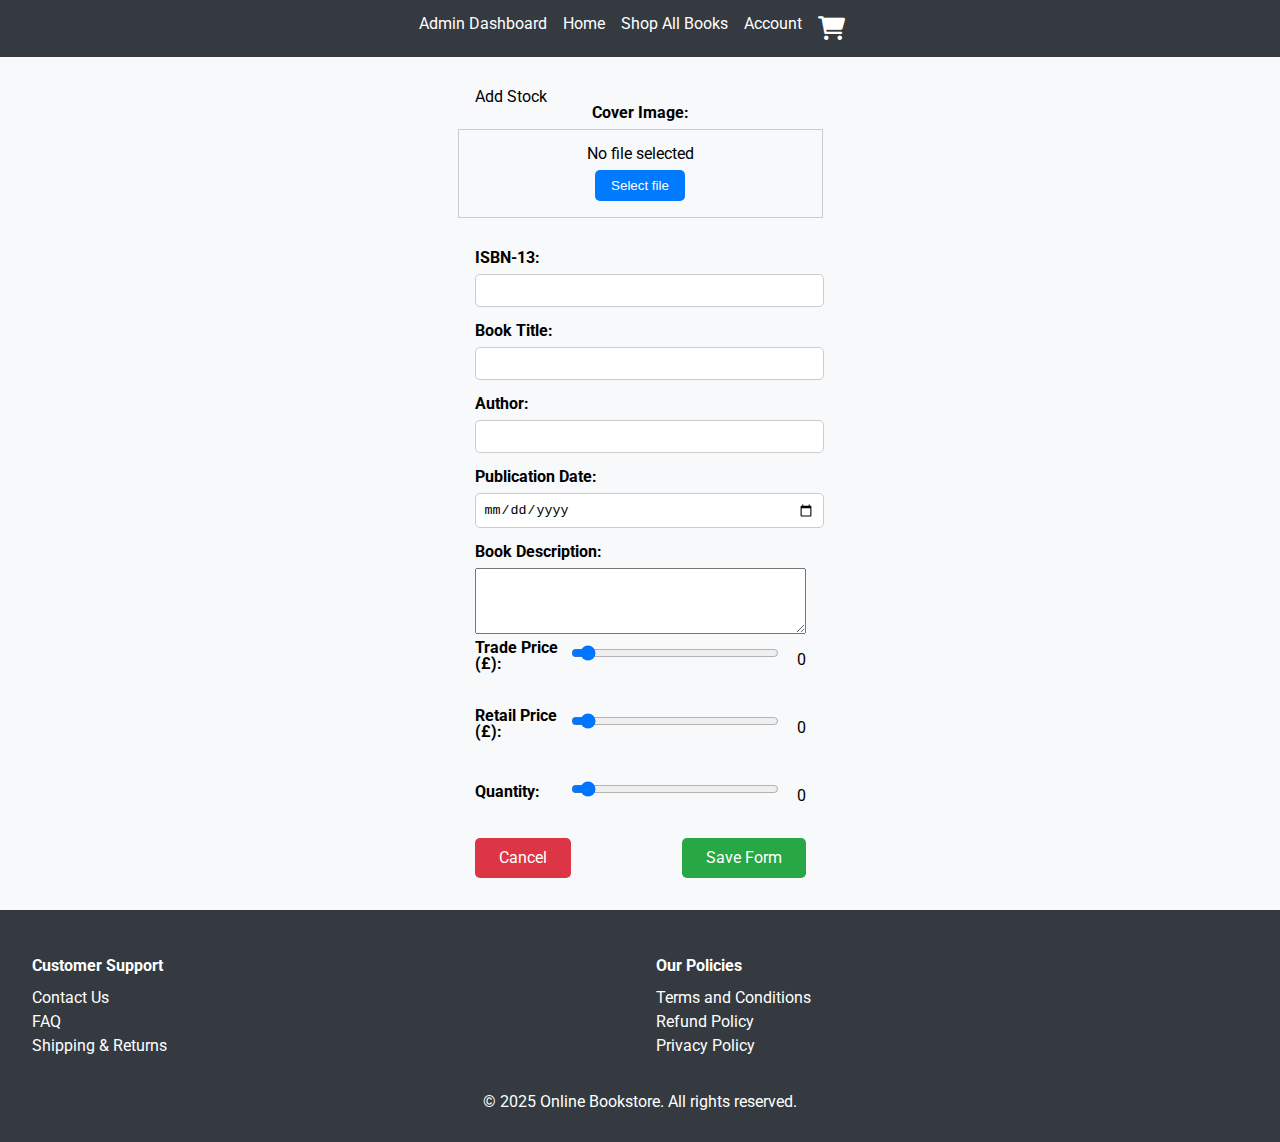
<file: admin/add_stock.html>
<!DOCTYPE html>
<html lang="en">
<head>
    <meta charset="UTF-8">
    <meta name="viewport" content="width=device-width, initial-scale=1.0">
    <title>Manage stock levels</title>
    <link rel="stylesheet" href="../assets/css/reset.css">
    <link rel="stylesheet" href="../assets/css/styles.css">
    <link rel="stylesheet" href="https://cdnjs.cloudflare.com/ajax/libs/font-awesome/6.0.0-beta3/css/all.min.css"> <!-- Font Awesome -->
    <link href="https://fonts.googleapis.com/css2?family=Roboto:wght@400;700&display=swap" rel="stylesheet"> 
</head>
<body>
    <header>
        <nav>
            <ul>
                <li><a href="stock_levels.html">Admin Dashboard</a></li>
                <li><a href="../public/index.html">Home</a></li>
                <li><a href="../public/shop_all_books.html">Shop All Books</a></li>
                <li><a href="../authentication/sign-in.html">Account</a></li>
                <li><a href="../cart/shopping_cart.html" id="cart-icon"><i class="fas fa-shopping-cart"></i></a></li>
            </ul>
        </nav>
    </header>

    <main>
        <section class="add-stock">
            <h2>Add Stock</h2>
            <form>
                <div class="file-input">
                    <label for="cover-image">Cover Image:</label>
                    <div class="file-box">
                        <p>No file selected</p>
                        <button type="button" onclick="document.getElementById('cover-image').click()">Select file</button>
                    </div>
                    <input type="file" id="cover-image" name="cover-image" accept="image/*" required onchange="document.querySelector('.file-box p').textContent = this.files[0].name">
                </div>

                <label for="isbn">ISBN-13:</label>
                <input type="text" id="isbn" name="isbn" required>
                
                <label for="book-name">Book Title:</label>
                <input type="text" id="book-name" name="book-name" required>
                
                <label for="author">Author:</label>
                <input type="text" id="author" name="author" required>
                
                <label for="publication-date">Publication Date:</label>
                <input type="date" id="publication-date" name="publication-date" required>

                <label for="description">Book Description:</label>
                <textarea id="description" name="description" rows="4" required></textarea>
                
                <div class="slider-container">
                    <label for="trade-price">Trade Price (£):</label>
                    <input type="range" id="trade-price" name="trade-price" min="0" max="100" step="1" value="0" oninput="this.nextElementSibling.value = this.value">
                    <output>0</output>
                </div>
                
                <div class="slider-container">
                    <label for="retail-price">Retail Price (£):</label>
                    <input type="range" id="retail-price" name="retail-price" min="0" max="100" step="1" value="0" oninput="this.nextElementSibling.value = this.value">
                    <output>0</output>
                </div>
                
                <div class="slider-container">
                    <label for="quantity">Quantity:</label>
                    <input type="range" id="quantity" name="quantity" min="0" max="20" step="1" value="0" oninput="this.nextElementSibling.value = this.value">
                    <output>0</output>
                </div>
                
                <!-- <div class="form-actions">
                    <button type="button" class="cancel-btn">Cancel</button>
                    <button type="submit" class="submit-btn">Save Form</button>
                </div> -->

                <div class = "redirect-buttons">
                    <a href="stock_levels.html" class="red-btn">Cancel</a>
                    <a href="stock_levels.html" class="green-btn">Save Form</a>
                </div>
            </form>
        </section>
    </main>


    <footer>
        <div class="footer-container">
            <div class="footer-column">
                <h3>Customer Support</h3>
                <ul>
                    <li><a href="#">Contact Us</a></li>
                    <li><a href="#">FAQ</a></li>
                    <li><a href="#">Shipping & Returns</a></li>
                </ul>
            </div>
            <div class="footer-column">
                <h3>Our Policies</h3>
                <ul>
                    <li><a href="#">Terms and Conditions</a></li>
                    <li><a href="#">Refund Policy</a></li>
                    <li><a href="#">Privacy Policy</a></li>
                </ul>
            </div>
        </div>
        <div class="footer-bottom">
            <p>&copy; 2025 Online Bookstore. All rights reserved.</p>
        </div>
    </footer>
</body>
</html>
</file>
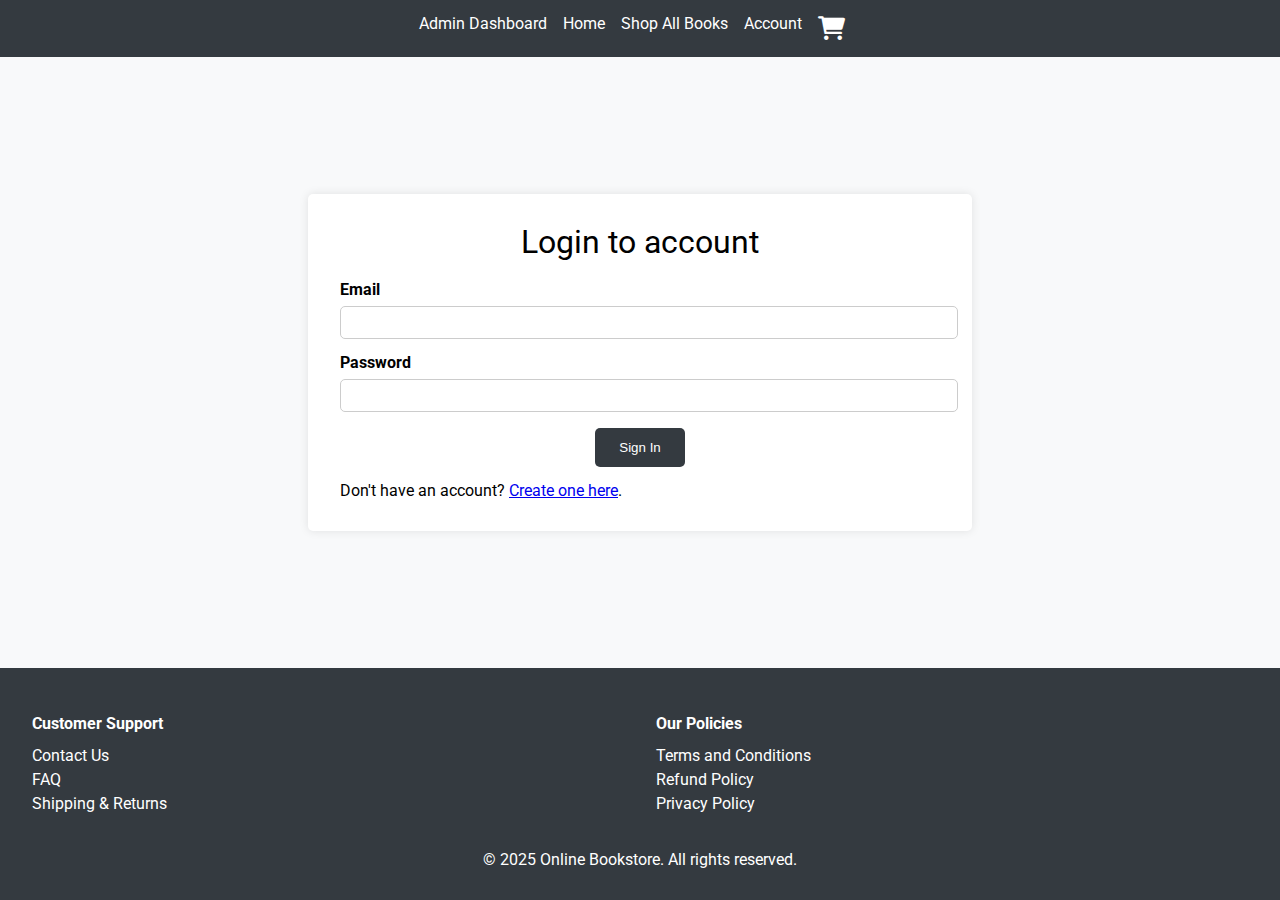
<file: authentication/sign-in.html>
<!DOCTYPE html>
<html lang="en">
<head>
    <meta charset="UTF-8">
    <meta name="viewport" content="width=device-width, initial-scale=1.0">
    <title>Sign In</title>
    <link rel="stylesheet" href="../assets/css/reset.css">
    <link rel="stylesheet" href="../assets/css/styles.css">
    <link rel="stylesheet" href="https://cdnjs.cloudflare.com/ajax/libs/font-awesome/6.0.0-beta3/css/all.min.css"> <!-- Font Awesome -->
    <link href="https://fonts.googleapis.com/css2?family=Roboto:wght@400;700&display=swap" rel="stylesheet">
</head>
<body>
    <header>
        <nav>
            <ul>
                <li><a href="../admin/stock_levels.html">Admin Dashboard</a></li>
                <li><a href="../public/index.html">Home</a></li>
                <li><a href="../public/shop_all_books.html">Shop All Books</a></li>
                <li><a href="../authentication/sign-in.html">Account</a></li>
                <li><a href="../cart/shopping_cart.html" id="cart-icon"><i class="fas fa-shopping-cart"></i></a></li>
            </ul>
        </nav>
    </header>

    <main>
        <section class="login">
            <h2>Login to account</h2>
            <form action="sign_in.php" method="POST">
                <label for="email">Email</label>
                <input type="email" id="email" name="email" required>

                <label for="password">Password</label>
                <input type="password" id="password" name="password" required>

                <button type="submit">Sign In</button>
            </form>
            <br>
            <p>Don't have an account? <a href="../authentication/create_account.html">Create one here</a>.</p>
        </section>
    </main>

 
    <footer>
        <div class="footer-container">
            <div class="footer-column">
                <h3>Customer Support</h3>
                <ul>
                    <li><a href="#">Contact Us</a></li>
                    <li><a href="#">FAQ</a></li>
                    <li><a href="#">Shipping & Returns</a></li>
                </ul>
            </div>
            <div class="footer-column">
                <h3>Our Policies</h3>
                <ul>
                    <li><a href="#">Terms and Conditions</a></li>
                    <li><a href="#">Refund Policy</a></li>
                    <li><a href="#">Privacy Policy</a></li>
                </ul>
            </div>
        </div>
        <div class="footer-bottom">
            <p>&copy; 2025 Online Bookstore. All rights reserved.</p>
        </div>
    </footer>
</body>
</html>
</file>
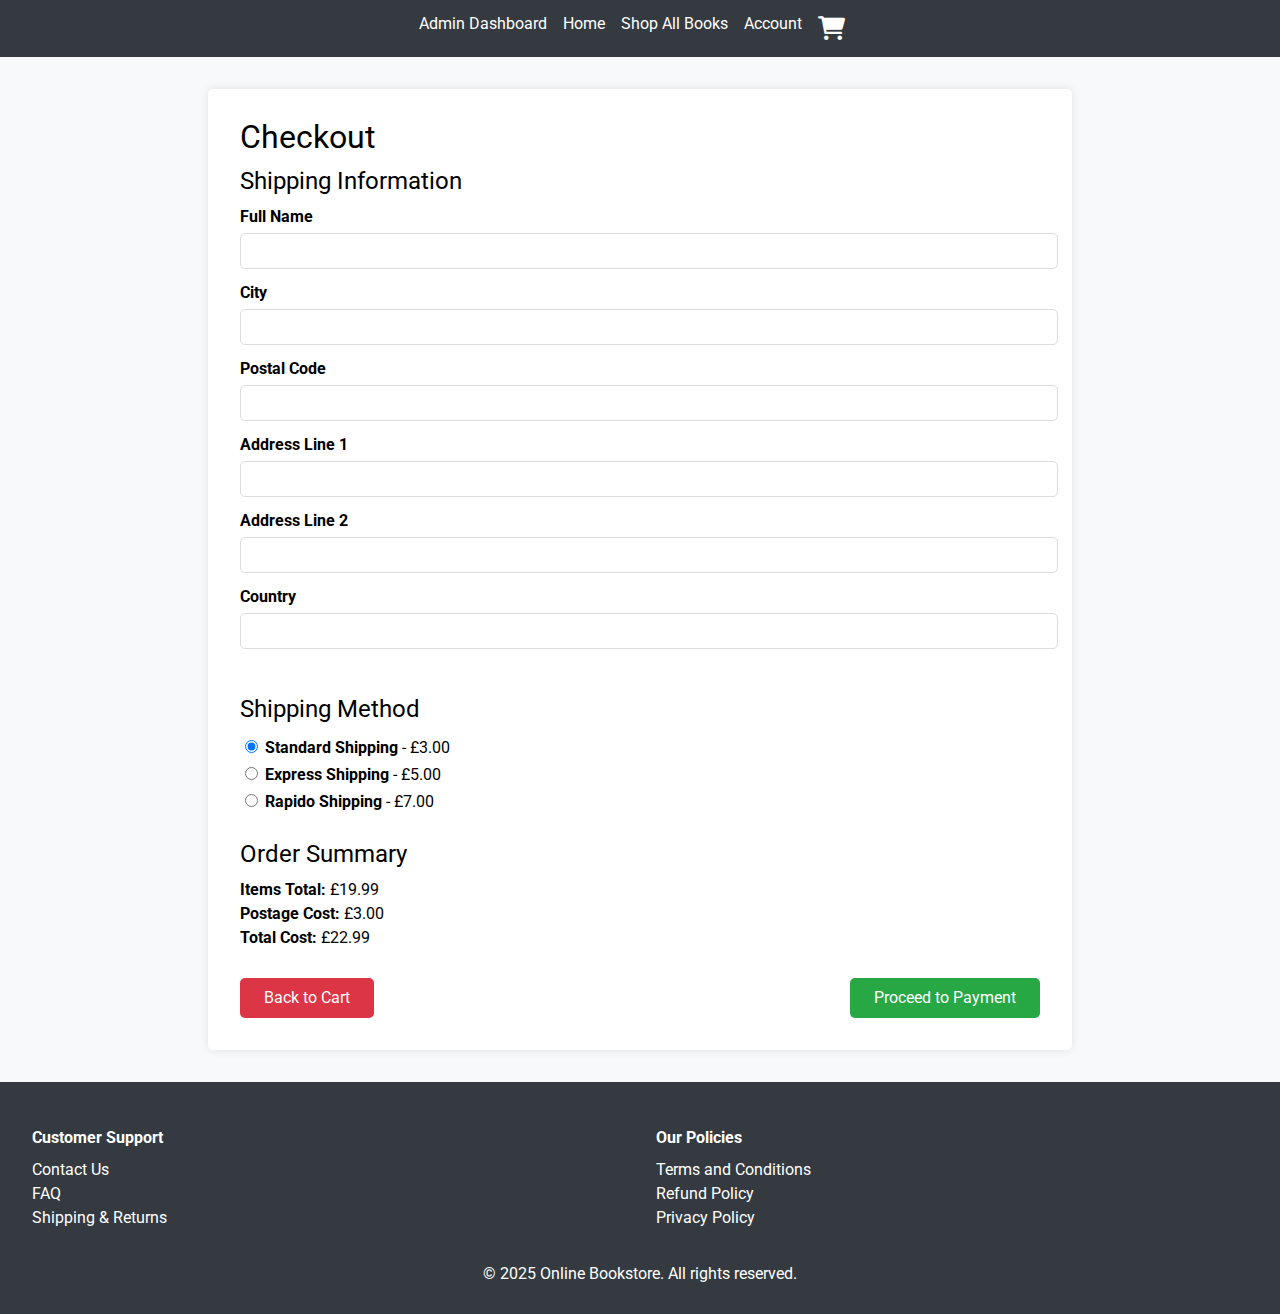
<file: public/checkout.html>
<!DOCTYPE html>
<html lang="en">
<head>
    <meta charset="UTF-8">
    <meta name="viewport" content="width=device-width, initial-scale=1.0">
    <title>Shopping Cart</title>
    <link rel="stylesheet" href="../assets/css/reset.css">
    <link rel="stylesheet" href="../assets/css/styles.css">
    <link rel="stylesheet" href="https://cdnjs.cloudflare.com/ajax/libs/font-awesome/6.0.0-beta3/css/all.min.css"> <!-- Font Awesome -->
    <link href="https://fonts.googleapis.com/css2?family=Roboto:wght@400;700&display=swap" rel="stylesheet"> 
</head>
</head>
<body>
    <header>
        <nav>
            <ul>
                <li><a href="../admin/stock_levels.html">Admin Dashboard</a></li>
                <li><a href="../public/index.html">Home</a></li>
                <li><a href="../public/shop_all_books.html">Shop All Books</a></li>
                <li><a href="../authentication/sign-in.html">Account</a></li>
                <li><a href="../cart/shopping_cart.html" id="cart-icon"><i class="fas fa-shopping-cart"></i></a></li>
            </ul>
        </nav>
    </header>

    <main>
        <section class="checkout">
            <h2>Checkout</h2>

            <div class="shipping-information">
                <h3>Shipping Information</h3>
                <form>
                    <label for="full-name">Full Name</label>
                    <input type="text" id="full-name" name="full-name" required>
                    
                    <label for="address">City</label>
                    <input type="text" id="address" name="address" required>
                    
                    <label for="city">Postal Code</label>
                    <input type="text" id="city" name="city" required>
                    
                    <label for="state">Address Line 1</label>
                    <input type="text" id="state" name="state" required>
                    
                    <label for="zip-code">Address Line 2</label>
                    <input type="text" id="zip-code" name="zip-code" required>
                    
                    <label for="country">Country</label>
                    <input type="text" id="country" name="country" required>
                </form>
            </div>

            <div class="shipping-method">
                <h3>Shipping Method</h3>
                <label>
                    <input type="radio" name="shipping" value="standard" checked> <strong>Standard Shipping</strong> - £3.00
                </label>
                <label>
                    <input type="radio" name="shipping" value="express"> <strong>Express Shipping</strong> - £5.00
                </label>
                <label>
                    <input type="radio" name="shipping" id="rapido"> <strong>Rapido Shipping</strong> - £7.00
                </label>
            </div>

            <div class="order-summary">
                <h3>Order Summary</h3>
                <p><strong>Items Total:</strong> £19.99</p>
                <p><strong>Postage Cost:</strong> £3.00</p>
                <p><strong>Total Cost:</strong> £22.99</p>
            </div>

            <div class = "redirect-buttons">
                <a href="../cart/shopping_cart.html" class="red-btn">Back to Cart</a>
                <a href="payment.html" class="green-btn">Proceed to Payment</a>
            </div>
        </section>
    </main>

    <footer>
        <div class="footer-container">
            <div class="footer-column">
                <h3>Customer Support</h3>
                <ul>
                    <li><a href="#">Contact Us</a></li>
                    <li><a href="#">FAQ</a></li>
                    <li><a href="#">Shipping & Returns</a></li>
                </ul>
            </div>
            <div class="footer-column">
                <h3>Our Policies</h3>
                <ul>
                    <li><a href="#">Terms and Conditions</a></li>
                    <li><a href="#">Refund Policy</a></li>
                    <li><a href="#">Privacy Policy</a></li>
                </ul>
            </div>
        </div>
        <div class="footer-bottom">
            <p>&copy; 2025 Online Bookstore. All rights reserved.</p>
        </div>
    </footer>
</body>
</html>
</file>
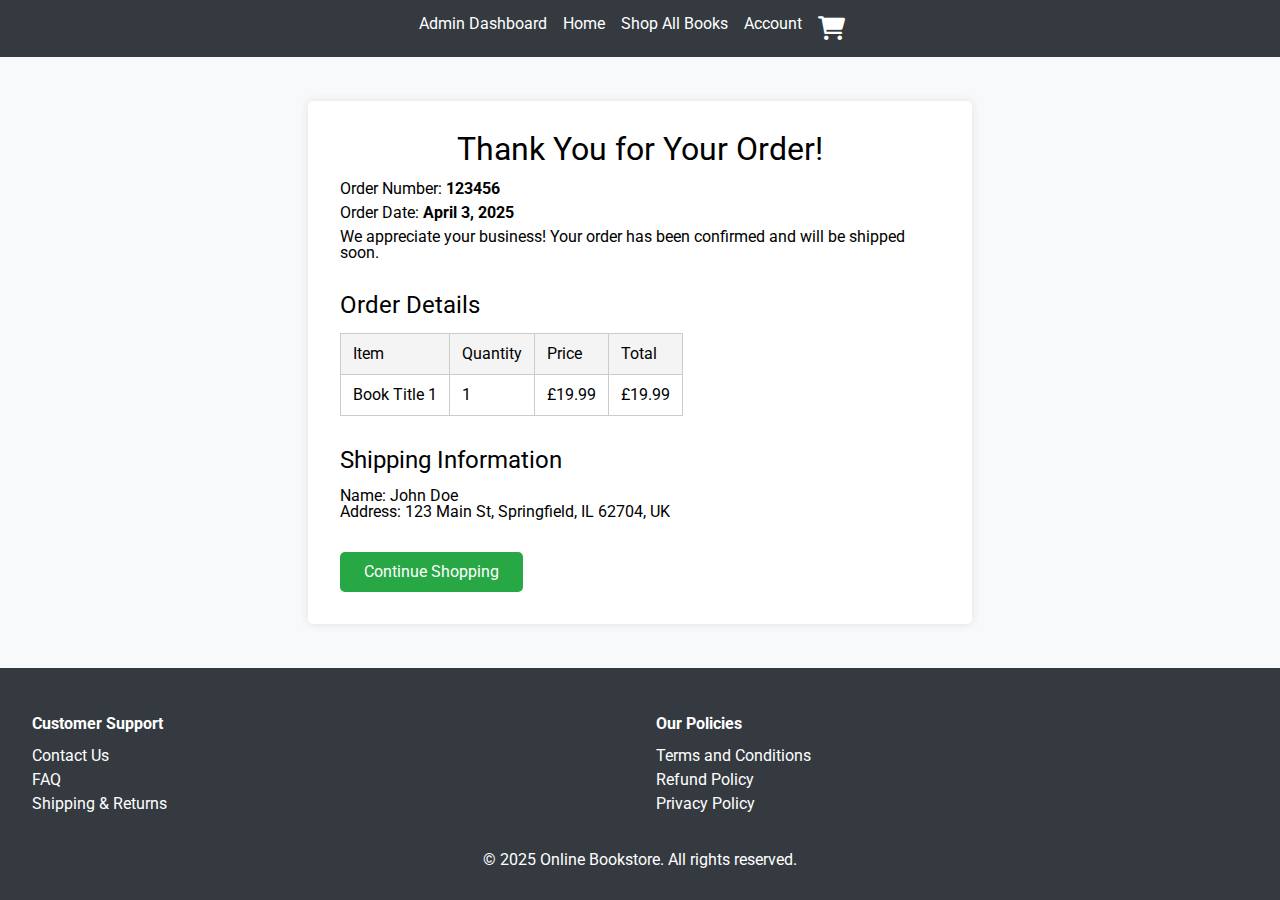
<file: public/order_confirmation.html>
<!DOCTYPE html>
<html lang="en">
<head>
    <meta charset="UTF-8">
    <meta name="viewport" content="width=device-width, initial-scale=1.0">
    <title>Order Confirmation</title>
    <link rel="stylesheet" href="../assets/css/reset.css">
    <link rel="stylesheet" href="../assets/css/styles.css">
    <link rel="stylesheet" href="https://cdnjs.cloudflare.com/ajax/libs/font-awesome/6.0.0-beta3/css/all.min.css"> <!-- Font Awesome -->
    <link href="https://fonts.googleapis.com/css2?family=Roboto:wght@400;700&display=swap" rel="stylesheet"> 
</head>
</head>
<body>
    <header>
        <nav>
            <ul>
                <li><a href="../admin/stock_levels.html">Admin Dashboard</a></li>
                <li><a href="../public/index.html">Home</a></li>
                <li><a href="../public/shop_all_books.html">Shop All Books</a></li>
                <li><a href="../authentication/sign-in.html">Account</a></li>
                <li><a href="../cart/shopping_cart.html" id="cart-icon"><i class="fas fa-shopping-cart"></i></a></li>
            </ul>
        </nav>
    </header>

    <main>
        <section class="order-confirmation">
            <h2>Thank You for Your Order!</h2>
            <div class="order-summary">
                <p>Order Number: <strong>123456</strong></p>
                <p>Order Date: <strong>April 3, 2025</strong></p>
                <p>We appreciate your business! Your order has been confirmed and will be shipped soon.</p>
            </div>
            <div class="order-details">
                <h3>Order Details</h3>
                <table>
                    <thead>
                        <tr>
                            <th>Item</th>
                            <th>Quantity</th>
                            <th>Price</th>
                            <th>Total</th>
                        </tr>
                    </thead>
                    <tbody>
                        <tr>
                            <td>Book Title 1</td>
                            <td>1</td>
                            <td>£19.99</td>
                            <td>£19.99</td>
                        </tr>
                        <!-- Repeat similar rows for other items in the order -->
                    </tbody>
                </table>
            </div>
            <div class="shipping-information">
                <h3>Shipping Information</h3>
                <p>Name: John Doe</p>
                <p>Address: 123 Main St, Springfield, IL 62704, UK</p>
            </div>
         
            <div class = "redirect-buttons">
                <a href="shop_all_books.html" class="green-btn">Continue Shopping</a>
                <!-- <button type="submit" class="pay-now-btn">Pay Now</button> -->
            </div>
        </section>
    </main>

    <footer>
        <div class="footer-container">
            <div class="footer-column">
                <h3>Customer Support</h3>
                <ul>
                    <li><a href="#">Contact Us</a></li>
                    <li><a href="#">FAQ</a></li>
                    <li><a href="#">Shipping & Returns</a></li>
                </ul>
            </div>
            <div class="footer-column">
                <h3>Our Policies</h3>
                <ul>
                    <li><a href="#">Terms and Conditions</a></li>
                    <li><a href="#">Refund Policy</a></li>
                    <li><a href="#">Privacy Policy</a></li>
                </ul>
            </div>
        </div>
        <div class="footer-bottom">
            <p>&copy; 2025 Online Bookstore. All rights reserved.</p>
        </div>
    </footer>
</body>
</html>
</file>
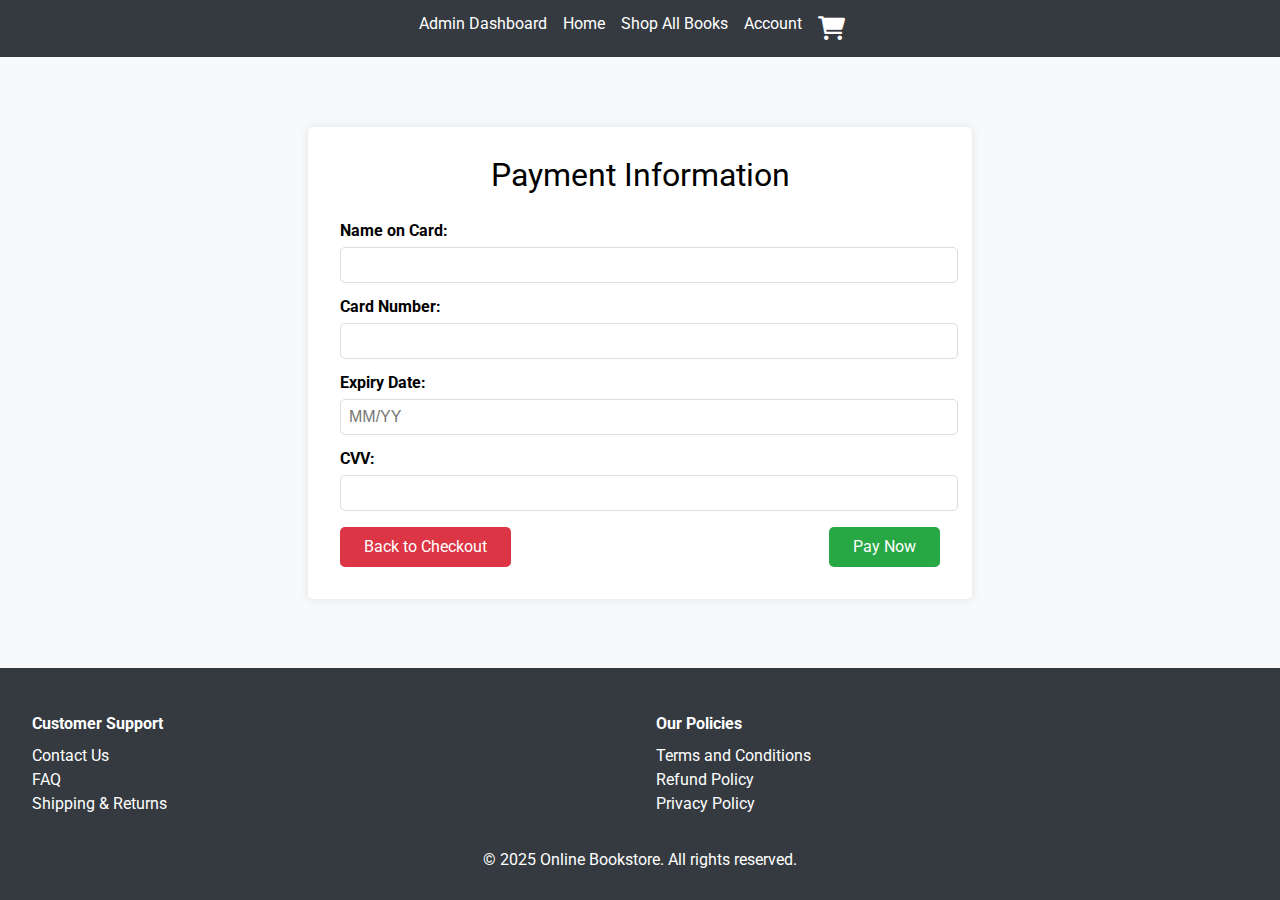
<file: public/payment.html>
<!DOCTYPE html>
<html lang="en">
<head>
    <meta charset="UTF-8">
    <meta name="viewport" content="width=device-width, initial-scale=1.0">
    <title>Shopping Cart</title>
    <link rel="stylesheet" href="../assets/css/reset.css">
    <link rel="stylesheet" href="../assets/css/styles.css">
    <link rel="stylesheet" href="https://cdnjs.cloudflare.com/ajax/libs/font-awesome/6.0.0-beta3/css/all.min.css"> <!-- Font Awesome -->
    <link href="https://fonts.googleapis.com/css2?family=Roboto:wght@400;700&display=swap" rel="stylesheet"> 
</head>
</head>
<body>
    <header>
        <nav>
            <ul>
                <li><a href="">Admin Dashboard</a></li>
                <li><a href="../public/index.html">Home</a></li>
                <li><a href="../public/shop_all_books.html">Shop All Books</a></li>
                <li><a href="../authentication/sign-in.html">Account</a></li>
                <li><a href="../cart/shopping_cart.html" id="cart-icon"><i class="fas fa-shopping-cart"></i></a></li>
            </ul>
        </nav>
    </header>

    <main>
        <section class="payment">
            <h2>Payment Information</h2>
            <br>
            <form class="payment-form">
                <label for="card-name">Name on Card:</label>
                <input type="text" id="card-name" name="card-name" required>
                
                <label for="card-number">Card Number:</label>
                <input type="text" id="card-number" name="card-number" required>
                
                <label for="expiry-date">Expiry Date:</label>
                <input type="text" id="expiry-date" name="expiry-date" placeholder="MM/YY" required>
                
                <label for="cvv">CVV:</label>
                <input type="text" id="cvv" name="cvv" required>
                
                <div class = "redirect-buttons">
                    <a href="checkout.html" class="red-btn">Back to Checkout</a>
                    <a href="" class="green-btn">Pay Now</a>
                    <!-- <button type="submit" class="pay-now-btn">Pay Now</button> -->
                </div>
            </form>
        </section>
    </main>

    <footer>
        <div class="footer-container">
            <div class="footer-column">
                <h3>Customer Support</h3>
                <ul>
                    <li><a href="#">Contact Us</a></li>
                    <li><a href="#">FAQ</a></li>
                    <li><a href="#">Shipping & Returns</a></li>
                </ul>
            </div>
            <div class="footer-column">
                <h3>Our Policies</h3>
                <ul>
                    <li><a href="#">Terms and Conditions</a></li>
                    <li><a href="#">Refund Policy</a></li>
                    <li><a href="#">Privacy Policy</a></li>
                </ul>
            </div>
        </div>
        <div class="footer-bottom">
            <p>&copy; 2025 Online Bookstore. All rights reserved.</p>
        </div>
    </footer>
</body>
</html>
</file>
<file: assets/css/styles.css>
/* =========================
   Main Style CSS
   ========================= */

/* Body and Global Styles */
body {
    font-family: 'Roboto', sans-serif;
    margin: 0;
    padding: 0;
    background-color: #f8f9fa;
    display: flex;
    flex-direction: column;
    min-height: 100vh;
}

/* =========================
   Header Styles
   ========================= */
header {
    background-color: #343a40;
    color: white;
    padding: 1rem;
    text-align: center;
}

header nav ul {
    list-style-type: none;
    padding: 0;
    display: flex;
    justify-content: center;
}

header nav ul li {
    margin-right: 1rem;
}

header nav ul li a {
    color: white;
    text-decoration: none;
}

#cart-icon {
    font-size: 1.5rem; /* Adjust size as needed */
}

/* =========================
   Main Content Styles
   ========================= */
main {
    flex: 1;
    padding: 2rem;
    display: flex;
    justify-content: center;
    align-items: center;
}

.error {
    color: red;
    font-weight: bold;
}

.update-message {
    color: green;
    font-weight: bold;
    margin-top: 10px;
}

.create-account, .login, .checkout, .product-details, .shopping-cart, .order-confirmation, .account-details {
    max-width: 600px;
    width: 100%;
    background-color: white;
    padding: 2rem;
    border-radius: 5px;
    box-shadow: 0 0 10px rgba(0, 0, 0, 0.1);
    
}

.create-account h2, .login h2, .checkout h2, .product-details h2, .shopping-cart h2, .payment h2, .order-confirmation h2, .account-details h2, .admin-dashboard h2, .book-list h2 {
    margin-top: 0;
    margin-bottom: 1.5rem;
    font-size: 2rem; /* Set the font size for h2 tags */
    text-align: center; /* Center the headlines */
}

 .order-details h3, .account-details h3, .admin-dashboard h3 {
    margin-top: 10px;
    font-size: 1.5rem; 
    text-align: center; 
    margin-bottom: 1rem;
} 

/* Book List Section */

.book-item {
    flex: 0 0 auto;
    display: flex;
    flex-direction: column;
    justify-content: space-between;
    background-color: white;
    padding: 1rem;
    border-radius: 5px;
    box-shadow: 0 0 10px rgba(0, 0, 0, 0.1);
    text-align: center;
    width: 200px;
    margin: 0 10px;
    position: relative; /* Added for positioning */
}

.book-item img {
    max-width: 100%;
    height: auto;
    margin-bottom: 1rem;
}

.book-item h3 {
    font-size: 0.9rem; /* Smaller text size */
    margin-bottom: 0.5rem;
}

.book-item .buttons {
    display: flex;
    flex-direction: column;
    gap: 0.5rem;
    width: 100%;
}

.book-item button {
    background-color: #343a40;
    color: white;
    padding: 0.5rem;
    border: none;
    border-radius: 5px;
    cursor: pointer;
}

.book-item button:hover {
    background-color: #495057;
}

/* Product details section */

.product-page {
    display: flex;
    flex-direction: column;
    align-items: center;
    padding: 2rem;
}

.product-details {
    display: flex;
    flex-wrap: wrap;
    gap: 2rem;
    justify-content: center;
    align-items: flex-start;
    width: 100%;
    max-width: 1200px;
}

.product-image {
    max-width: 300px;
    flex: 1;
}

.product-image img {
    width: 100%;
    height: auto;
    border-radius: 5px;
    box-shadow: 0 0 10px rgba(0, 0, 0, 0.1);
}

.product-info {
    flex: 2;
    max-width: 600px;
    background-color: white;
    padding: 2rem;
    border-radius: 5px;
    box-shadow: 0 0 10px rgba(0, 0, 0, 0.1);
}

.product-info h1 {
    font-size: 2rem;
    margin-bottom: 1rem;
}

.product-info p {
    margin: 1rem 0;
}

.product-info p strong {
    font-weight: bold;
}

.book-format {
    margin: 1rem 0;
}

.book-format label {
    display: block;
    margin-bottom: 0.5rem;
}

.book-format select {
    padding: 0.5rem;
    border: 1px solid #ddd;
    border-radius: 5px;
    width: 100%;
    max-width: 300px;
}

.quantity {
    display: flex;
    align-items: center;
    margin: 1rem 0;
}

.quantity button {
    background-color: #343a40;
    color: white;
    padding: 0.5rem;
    border: none;
    border-radius: 5px;
    cursor: pointer;
}

.quantity button:hover {
    background-color: #495057;
}

.quantity input {
    width: 50px;
    text-align: center;
    margin: 0 0.5rem;
    border: 1px solid #ddd;
    border-radius: 5px;
}

.view-details{
    margin-bottom: 10px;
}

.add-to-cart {
    
}


.additional-info {
    margin-top: 2rem;
    width: 100%;
    max-width: 1200px;
}

.additional-info details {
    margin-bottom: 1rem;
    border: 1px solid #ddd;
    border-radius: 5px;
    padding: 1rem;
    background-color: #f9f9f9;
}

.additional-info summary {
    font-size: 1.2rem;
    font-weight: bold;
    cursor: pointer;
}

.additional-info p {
    margin: 1rem 0;
}

/* Shopping Cart Section */

/* Styles for the shopping cart */
.shopping-cart {
    width: 100%;
    max-width: 1200px;
    margin: 0 auto;
}

.shopping-cart table {
    width: 100%;
    border-collapse: collapse;
}

.shopping-cart th, .shopping-cart td {
    padding: 10px;
    border: 1px solid #ddd;
    text-align: left;
}

.shopping-cart th {
    background-color: #f4f4f4;
}

.shopping-cart img {
    width: 100px;
    height: auto;
}

.shopping-cart .quantity {
    display: flex;
    align-items: center;
}

.shopping-cart .quantity button {
    background-color: #343a40;
    color: white;
    padding: 0.5rem;
    border: none;
    border-radius: 5px;
    cursor: pointer;
    margin: 0 5px;
}

.shopping-cart .quantity input {
    width: 50px;
    text-align: center;
    border: 1px solid #ddd;
    border-radius: 5px;
    margin: 0 5px;
}

.shopping-cart .delete-from-cart {
    background-color: red;
    color: white;
    padding: 0.5rem;
    border: none;
    border-radius: 5px;
    cursor: pointer;
}

.shopping-cart .button {
    display: inline-block;
    padding: 10px 20px;
    margin: 10px 0;
    border: 1px solid #ddd;
    border-radius: 5px;
    text-decoration: none;
    color: black;
}

.shopping-cart .button:hover {
    background-color: #f4f4f4;
}

#empty-cart {
    background-color: red;
    color: white;
    padding: 10px 20px;
    border: none;
    border-radius: 5px;
    cursor: pointer;
}

#empty-cart:hover {
    background-color: darkred;
}

.readjust {
    display: flex;
    justify-content: flex-end;
    margin-bottom: 1rem;
}

.readjust h3 {
    font-size: 1.5rem;;
}

/* Checkout section */

.checkout{
    max-width: 800px;
    width: 100%;
    background-color: white;
    padding: 2rem;
    border-radius: 5px;
    box-shadow: 0 0 10px rgba(0, 0, 0, 0.1);
    margin: 0 auto; /* Center the section */
}

.checkout h2 {
    font-size: 2rem;
    margin-bottom: 1rem;
    text-align: left; /* Align the title to the left */
}

.shipping-information, .shipping-method, .order-summary {
    margin-bottom: 2rem;
}

.shipping-information h3, .shipping-method h3, .order-summary h3, .total-cost h3 {
    font-size: 1.5rem;
    margin-bottom: 1rem;
}

.shipping-information label, .shipping-method label, .order-summary p{
    display: block;
    margin-bottom: 0.5rem;
}

.shipping-information input {
    width: 100%;
    padding: 0.5rem;
    margin-bottom: 1rem;
    border: 1px solid #ddd;
    border-radius: 5px;
    font-size: 1rem;
}

/* Payment section */

.payment {
    max-width: 600px;
    width: 100%;
    background-color: white;
    padding: 2rem;
    border-radius: 5px;
    box-shadow: 0 0 10px rgba(0, 0, 0, 0.1);
    margin: 0 auto; /* Center the section */
}

.payment h2 {
    font-size: 2rem;
    margin-bottom: 1rem;
    text-align: center; /* Center the title */
}

.payment-information h3 {
    font-size: 1.5rem;
    margin-bottom: 1rem;
    text-align: left; /* Align the title to the left */
}

.payment-form {
    display: flex;
    flex-direction: column;
}

.payment-form label {
    font-size: 1rem;
    margin-bottom: 0.5rem;
}

.payment-form input {
    padding: 0.5rem;
    margin-bottom: 1rem;
    border: 1px solid #ddd;
    border-radius: 5px;
    font-size: 1rem;
}

.total-cost {
    margin: 2rem 0;
}

.total-cost h3 {
    font-size: 1.5rem;
    margin-bottom: 1rem;
    text-align: left; /* Align the title to the left */
}

.total-cost p {
    font-size: 1rem;
    margin-bottom: 0.5rem;
}


/* Order confirmation section */

.order-confirmation {
    max-width: 600px;
    width: 100%;
    background-color: white;
    padding: 2rem;
    border-radius: 5px;
    box-shadow: 0 0 10px rgba(0, 0, 0, 0.1);
    margin: 0 auto; /* Center the section */
}

.order-confirmation h2 {
    font-size: 2rem;
    margin-bottom: 1rem;
    text-align: center; /* Center the title */
}

.order-details, .payment-details, .order-summary {
    margin-bottom: 2rem;
}

.order-details h3, .payment-details h3, .order-summary h3 {
    font-size: 1.5rem;
    margin-bottom: 1rem;
    text-align: left; /* Align the title to the left */
}

.order-details p, .payment-details p, .order-summary p {
    font-size: 1rem;
    margin-bottom: 0.5rem;
}

.order-summary table {
    width: 100%;
    border-collapse: collapse;
    margin-bottom: 1rem;
}

.order-summary th, .order-summary td {
    padding: 0.75rem;
    text-align: left;
    border-bottom: 1px solid #ddd;
}

.order-summary th {
    background-color: #f8f9fa;
}


/* Admin Dashboard page */

.admin-dashboard {
    width: 100%;
    max-width: 1000px;
    background-color: white;
    padding: 2rem;
    border-radius: 8px;
    box-shadow: 0 0 10px rgba(0, 0, 0, 0.1);
    display: flex;
    flex-direction: column;
    align-items: center;
}

.admin-dashboard h2 {
    margin-top: 0;
    text-align: center;
}

.add-stock-container {
    width: 100%;
    display: flex;
    justify-content: flex-end;
    margin-bottom: 1rem;
}

.admin-dashboard .button {
    display: inline-block;
    padding: 0.75rem 1.5rem;
    background-color: #007bff;
    color: white;
    text-align: center;
    border: none;
    border-radius: 4px;
    text-decoration: none;
    font-size: 1rem;
    cursor: pointer;
}

.admin-dashboard .button:hover {
    background-color: #0056b3;
}

/* =========================
   Table Styles
   ========================= */

table th, table td {
    padding: 0.75rem;
    border: 1px solid #ccc;
    text-align: left;
    vertical-align: middle;
}

table th {
    background-color: #f4f4f4;
}

table td {
    align-items: center;
}

table td img {
    width: 50px;
    height: auto;
    margin-right: 1rem;
}

/* Add book section */

.add-book {
    max-width: 800px;
    width: 100%;
    background-color: white;
    padding: 2rem;
    border-radius: 5px;
    box-shadow: 0 0 10px rgba(0, 0, 0, 0.1);
}

.add-book h2 {
    font-size: 2rem;
    margin-bottom: 1rem;
    text-align: left; /* Align the title to the left */
}

.file-input {
    display: flex;
    flex-direction: column;
    align-items: center;
    margin-bottom: 1rem;
}

.file-input label {
    margin-bottom: 0.5rem;
    font-weight: bold;
}

.file-box {
    display: flex;
    flex-direction: column;
    align-items: center;
    border: 1px solid #ccc;
    padding: 1rem;
    width: 100%;
    max-width: 400px;
    text-align: center;
    margin-bottom: 1rem;
}

.file-box p {
    margin: 0;
    margin-bottom: 0.5rem;
}

.file-box button {
    background-color: #007bff;
    color: white;
    padding: 0.5rem 1rem;
    border: none;
    border-radius: 5px;
    cursor: pointer;
}

.file-box button:hover {
    background-color: #0056b3;
}

.file-input input[type="file"] {
    display: none;
}

.add-book form {
    display: flex;
    flex-direction: column;
}

.add-book label {
    margin-bottom: 0.5rem;
    font-weight: bold;
}

.add-book input[type="text"], .add-book input[type="date"], .add-book textarea {
    width: 100%;
    padding: 0.5rem;
    margin-bottom: 1rem;
    border: 1px solid #ccc;
    border-radius: 5px;
}

.add-book input[type="range"] {
    width: 100%;
}

.slider-container {
    display: flex;
    align-items: center;
    margin-bottom: 1rem;
}

.slider-container label {
    flex: 1;
}

.slider-container input {
    flex: 2;
}

.slider-container output {
    flex: 0;
    margin-left: 1rem;
    width: 50px;
    text-align: center;
}

.form-actions {
    display: flex;
    justify-content: space-between;
    margin-top: 1rem;
}

/* Account details */

.account-details label {
    display: block;
    margin-top: 1rem;
    font-weight: bold;
}

.account-details input {
    width: 100%;
    padding: 0.5rem;
    margin-top: 0.5rem;
    border: 1px solid #ccc;
    border-radius: 4px;
}

.submit, .log-out {
    width: 100%;
    padding: 0.75rem;
    margin-top: 1rem;
    border: none;
    border-radius: 4px;
    background-color: #28a745;
    color: white;
    font-size: 1rem;
    cursor: pointer;
    text-align: center;
    text-decoration: none;
}

.log-out {
    background-color:#dc3545;
}


.submit:hover{
    background-color: #218838;
}

.log-out:hover {
    background-color: #c82333;
}

.update-message {
    color: green;
    font-weight: bold;
    margin-top: 10px;
}


/* =========================
   Form Styles
   ========================= */
form {
    display: flex;
    flex-direction: column;
}

form label {
    margin-bottom: 0.5rem;
    font-weight: bold;
}

form input {
    width: 100%;
    padding: 0.5rem;
    margin-bottom: 1rem;
    border: 1px solid #ccc;
    border-radius: 5px;
}

form select {
    width: auto;
    padding: 0.5rem;
    margin-bottom: 1rem;
    border: 1px solid #ccc;
    border-radius: 5px;
}

/* =========================
   Button Styles
   ========================= */
button {
    background-color: #343a40;
    color: white;
    padding: 0.75rem 1.5rem;
    border: none;
    border-radius: 5px;
    cursor: pointer;
    align-self: center; /* Center the button */
}

button:hover {
    background-color: #495057;
}

.redirect-buttons{
    display: flex;
    justify-content: space-between;
    /* border: 2px solid black; */
}

.green-btn {
    background-color: #28a745;
    color: white;
    padding: 0.75rem 1.5rem;
    border: none;
    border-radius: 5px;
    text-decoration: none;
    display: inline-block;
    cursor: pointer;
    font-size: 1rem;
}

.green-btn:hover {
    background-color: #218838;
}

.red-btn {
    background-color: #dc3545;
    color: white;
    padding: 0.75rem 1.5rem;
    border: none;
    border-radius: 5px;
    text-decoration: none;
    display: inline-block;
    cursor: pointer;
    font-size: 1rem;
}

.red-btn:hover {
    background-color: #c82333;
}

/* =========================
   Footer Styles
   ========================= */
footer {
    background-color: #343a40;
    color: white;
    padding: 2rem 1rem;
    text-align: left;
}

.footer-container {
    display: flex;
    justify-content: space-between;
}

.footer-column {
    flex: 1;
    min-width: 200px;
    margin: 1rem;
    align-items: flex-start;
}

.footer-column h3 {
    margin-bottom: 1rem;
    font-weight: bold;
}

.footer-column ul {
    list-style-type: none;
    padding: 0;
}

.footer-column ul li {
    margin-bottom: 0.5rem;
}

.footer-column ul li a {
    color: white;
    text-decoration: none;
}

.footer-column ul li a:hover {
    text-decoration: underline;
}

.footer-bottom {
    text-align: center;
    margin-top: 1rem;
}

/* =========================
   Footer Styles
   ========================= */

strong {
    font-weight: bold;
}
</file>
